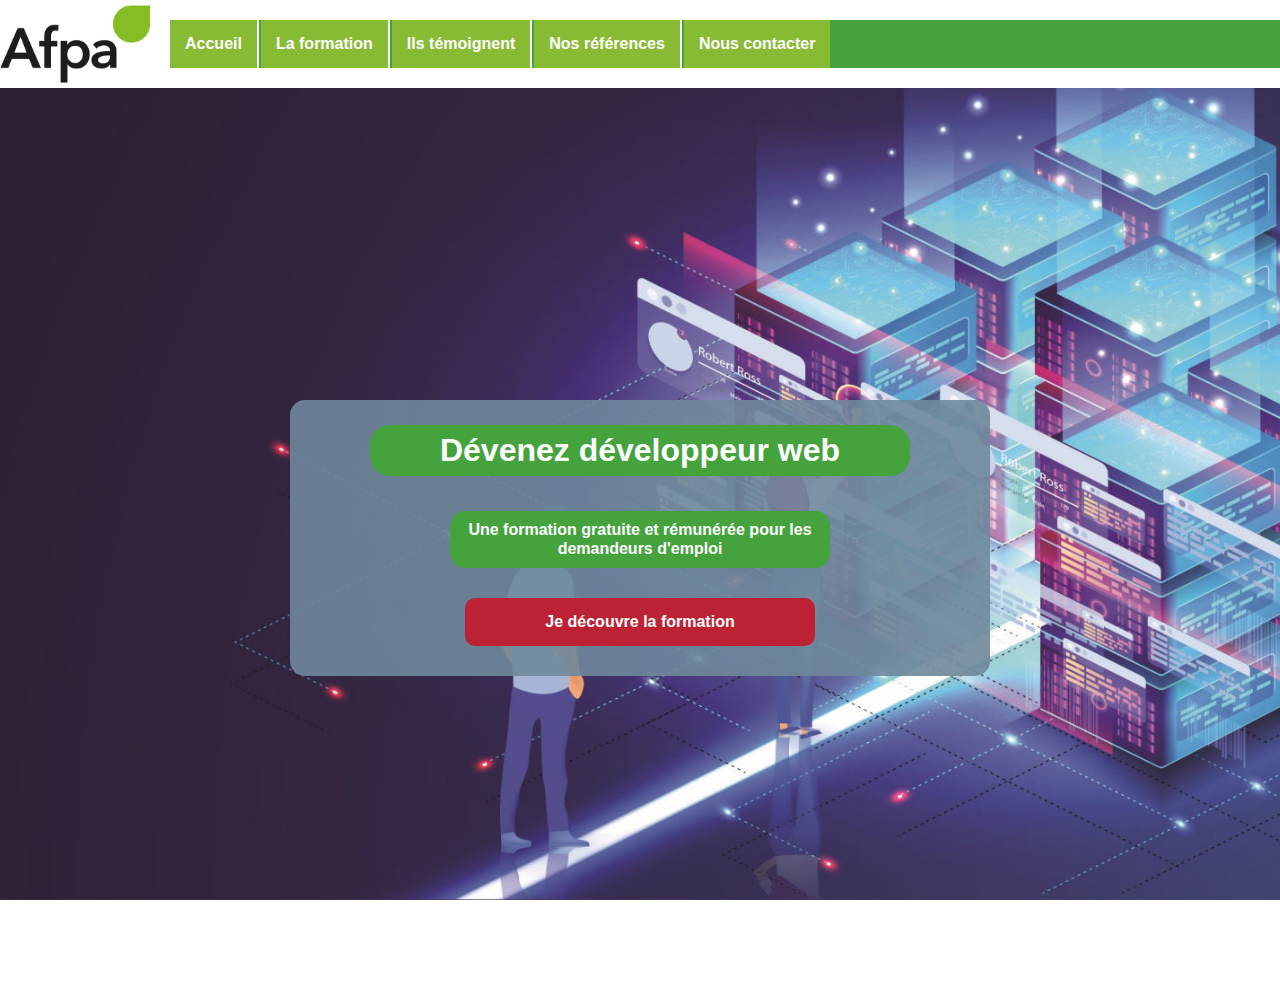
<file: index.html>
<!DOCTYPE html>
<html lang="fr">
  <head>
    <meta charset="UTF-8" />
    <meta http-equiv="X-UA-Compatible" content="IE=edge" />
    <meta name="viewport" content="width=device-width, initial-scale=1.0" />
    <link rel="stylesheet" href="styles/normalize.css">
    <link rel="stylesheet" href="styles/style.css">
    <link rel="icon" href="Images/favicon.ico">
    <title>Formation Développeur Web Web mobile AFPA</title>
  </head>
  <body>
    <header> 
      <img class="logo" src="Images/logo.jpeg" alt="Logo de la société AFPA"/>
      <nav>
        <ul class="navbar">
          <li><a href="index.html">Accueil</a></li>
          <li><a href="formationDWWM.html">La formation</a></li>
          <li><a href="temoignages.html">Ils témoignent</a></li>
          <li><a href="references.html">Nos références</a></li>
          <li><a href="contact.html">Nous contacter</a></li>
        </ul>
      </nav>
      <div class="clear"></div>
    </header>
    <main class="index">
      <div class="container">
        <h1>Dévenez développeur web</h1>
        <h2>Une formation gratuite et rémunérée pour les demandeurs d'emploi</h2>
        <a class="cta" href="formationDWWM.html">Je découvre la formation</a>
      </div>
    </main>  
  </body>
</html>
</file>
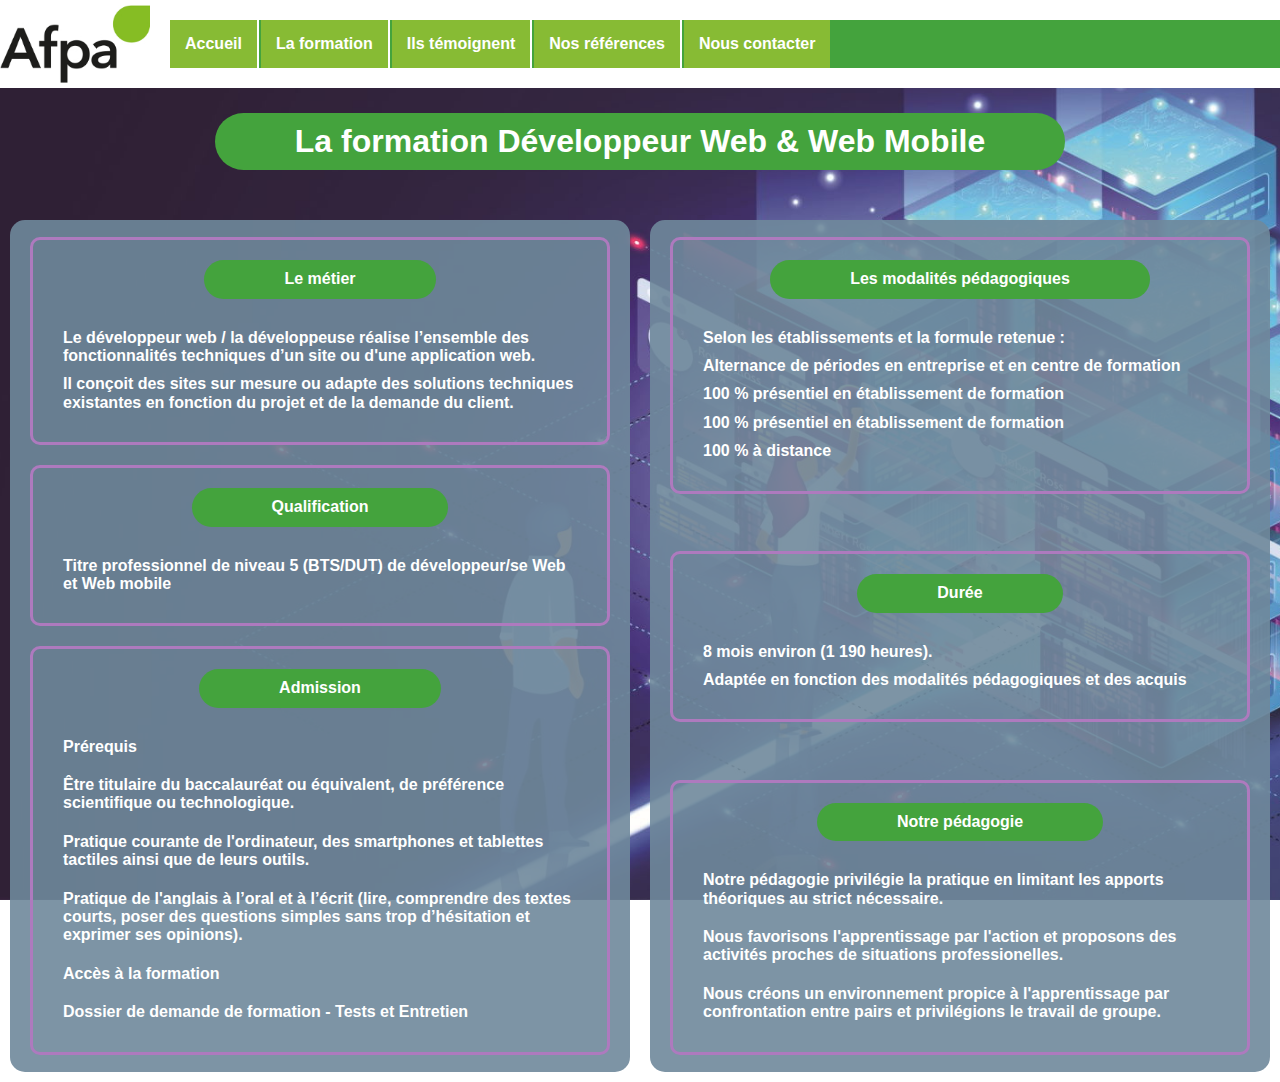
<file: formationDWWM.html>
<!DOCTYPE html>
<html lang="fr">
  <head>
    <meta charset="UTF-8" />
    <meta http-equiv="X-UA-Compatible" content="IE=edge" />
    <meta name="viewport" content="width=device-width, initial-scale=1.0" />
    <title>Formation Développeur Web et Web Mobile DWWM</title>
    <link rel="stylesheet" href="styles/normalize.css">
    <link rel="stylesheet" href="styles/style.css">
    <link rel="icon" href="Images/favicon.ico">
  </head>
  <body>
    <header>
      <img class="logo" src="Images/logo.jpeg" alt="Logo de la société AFPA" />
      <nav>
        <ul class="navbar">
          <li><a href="index.html">Accueil</a></li>
          <li><a href="formationDWWM.html">La formation</a></li>
          <li><a href="temoignages.html">Ils témoignent</a></li>
          <li><a href="references.html">Nos références</a></li>
          <li><a href="contact.html">Nous contacter</a></li>
        </ul>
      </nav>
    </header>
    <main class="main">
      <h1>La formation Développeur Web & Web Mobile</h1>
      <div class="containerformation">
      <div class="colFormation">
        <div class="rubriqueFormation">
          <div class="rubriqueFormation-Titre">Le métier</div>
          <div class="rubriqueFormation-Description">
            <p>
              Le développeur web / la développeuse réalise l’ensemble des
              fonctionnalités techniques d’un site ou d'une application web.
            </p>
            <p>
              Il conçoit des sites sur mesure ou adapte des solutions techniques
              existantes en fonction du projet et de la demande du client.
            </p>
          </div>
        </div>
        <div class="rubriqueFormation">
          <div class="rubriqueFormation-Titre">Qualification</div>
          <div class="rubriqueFormation-Description">
            <p>
              Titre professionnel de niveau 5 (BTS/DUT) de développeur/se Web et
              Web mobile
            </p>
          </div>
        </div>
        <div class="rubriqueFormation">
          <div class="rubriqueFormation-Titre">Admission</div>
          <div class="rubriqueFormation-Description"></div>
          <p>Prérequis</p>
          <p>
            Être titulaire du baccalauréat ou équivalent, de préférence
            scientifique ou technologique.
          </p>
          <p>
            Pratique courante de l'ordinateur, des smartphones et tablettes
            tactiles ainsi que de leurs outils.
          </p>
          <p>
            Pratique de l'anglais à l’oral et à l’écrit (lire, comprendre des
            textes courts, poser des questions simples sans trop d’hésitation et
            exprimer ses opinions).
          </p>
          <p>Accès à la formation</p>
          <p>Dossier de demande de formation - Tests et Entretien</p>
        </div>
    </div>
      <div class="colFormation">
        <div class="rubriqueFormation">
          <div class="rubriqueFormation-Titre">Les modalités pédagogiques</div>
          <div class="rubriqueFormation-Description">
            <p>Selon les établissements et la formule retenue :</p>
            <p>
              Alternance de périodes en entreprise et en centre de formation
            </p>
            <p>100 % présentiel en établissement de formation</p>
            <p>100 % présentiel en établissement de formation</p>
            <p>100 % à distance</p>
          </div>
        </div>
        <div class="rubriqueFormation">
          <div class="rubriqueFormation-Titre">Durée</div>
          <div class="rubriqueFormation-Description">
            <p>8 mois environ (1 190 heures).</p>
            <p>Adaptée en fonction des modalités pédagogiques et des acquis</p>
          </div>
        </div>
        <div class="rubriqueFormation">
          <div class="rubriqueFormation-Titre">Notre pédagogie</div>
          <div class="rubriqueFormation-Description"></div>
          <p>
            Notre pédagogie privilégie la pratique en limitant les apports
            théoriques au strict nécessaire.
          </p>
          <p>
            Nous favorisons l'apprentissage par l'action et proposons des
            activités proches de situations professionelles.
          </p>
          <p>
            Nous créons un environnement propice à l'apprentissage par
            confrontation entre pairs et privilégions le travail de groupe.
          </p>
         </div>
        </div>
      </div>
    </main>
  </body>
</html>
</file>
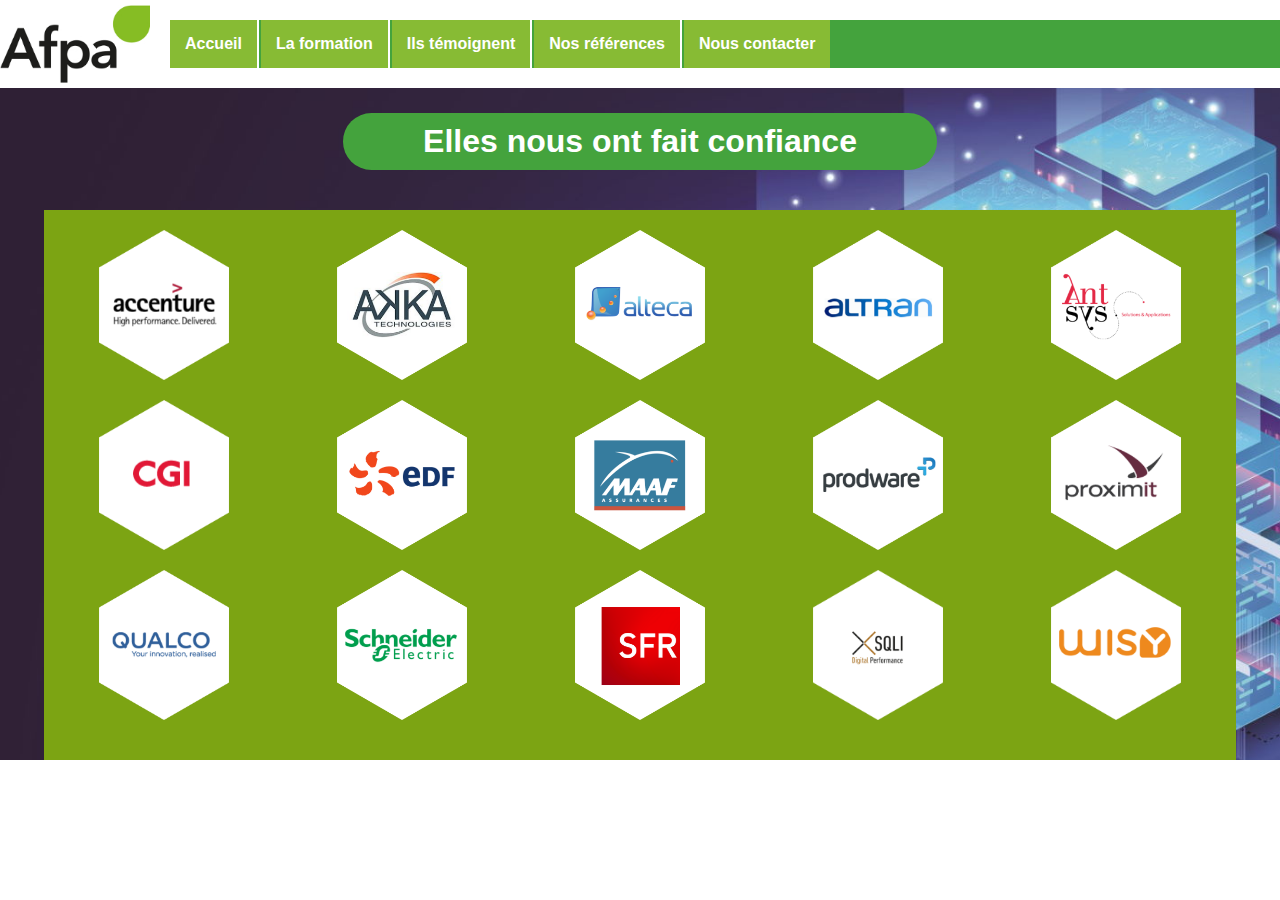
<file: references.html>
<!DOCTYPE html>
<html lang="fr">
  <head>
    <meta charset="UTF-8" />
    <meta http-equiv="X-UA-Compatible" content="IE=edge" />
    <meta name="viewport" content="width=device-width, initial-scale=1.0" />
    <title>Nos références</title>
    <link rel="stylesheet" href="styles/normalize.css">
    <link rel="stylesheet" href="styles/style.css">
    <link rel="icon" href="Images/favicon.ico">
  </head>
  <body>
    <header>
      <img class="logo" src="Images/logo.jpeg" alt="Logo de la société AFPA" />
      <nav>
        <ul class="navbar">
          <li><a href="index.html">Accueil</a></li>
          <li><a href="formationDWWM.html">La formation</a></li>
          <li><a href="temoignages.html">Ils témoignent</a></li>
          <li><a href="references.html">Nos références</a></li>
          <li><a href="contact.html">Nous contacter</a></li>
        </ul>
      </nav>
    </header>
    <main class="references">
      <h1>Elles nous ont fait confiance</h1>
      <div class="gallery">
        <img
          src="ReferencesLogos/logo_accenture.png"
          alt="Logo entreprise partenaire"
        />
        <img
          src="ReferencesLogos/logo_akka.png"
          alt="Logo entreprise partenaire"
        />
        <img
          src="ReferencesLogos/logo_alteca.png"
          alt="Logo entreprise partenaire"
        />
        <img
          src="ReferencesLogos/logo_altran.png"
          alt="Logo entreprise partenaire"
        />
        <img
          src="ReferencesLogos/logo_antsys.png"
          alt="Logo entreprise partenaire"
        />
        <img
          src="ReferencesLogos/logo_cgi.png"
          alt="Logo entreprise partenaire"
        />
        <img
          src="ReferencesLogos/logo_edf.png"
          alt="Logo entreprise partenaire"
        />
        <img
          src="ReferencesLogos/logo_maaf.png"
          alt="Logo entreprise partenaire"
        />
        <img
          src="ReferencesLogos/logo_prodware.png"
          alt="Logo entreprise partenaire"
        />
        <img
          src="ReferencesLogos/logo_proximit.png"
          alt="Logo entreprise partenaire"
        />
        <img
          src="ReferencesLogos/logo_qualco.png"
          alt="Logo entreprise partenaire"
        />
        <img
          src="ReferencesLogos/logo_schneiderElectric.png"
          alt="Logo entreprise partenaire"
        />
        <img
          src="ReferencesLogos/logo_sfr.png"
          alt="Logo entreprise partenaire"
        />
        <img
          src="ReferencesLogos/logo_sqli.png"
          alt="Logo entreprise partenaire"
        />
        <img
          src="ReferencesLogos/logo_Wizy.png"
          alt="Logo entreprise partenaire"
        />
      </div>
    </main>
  </body>
</html>
</file>
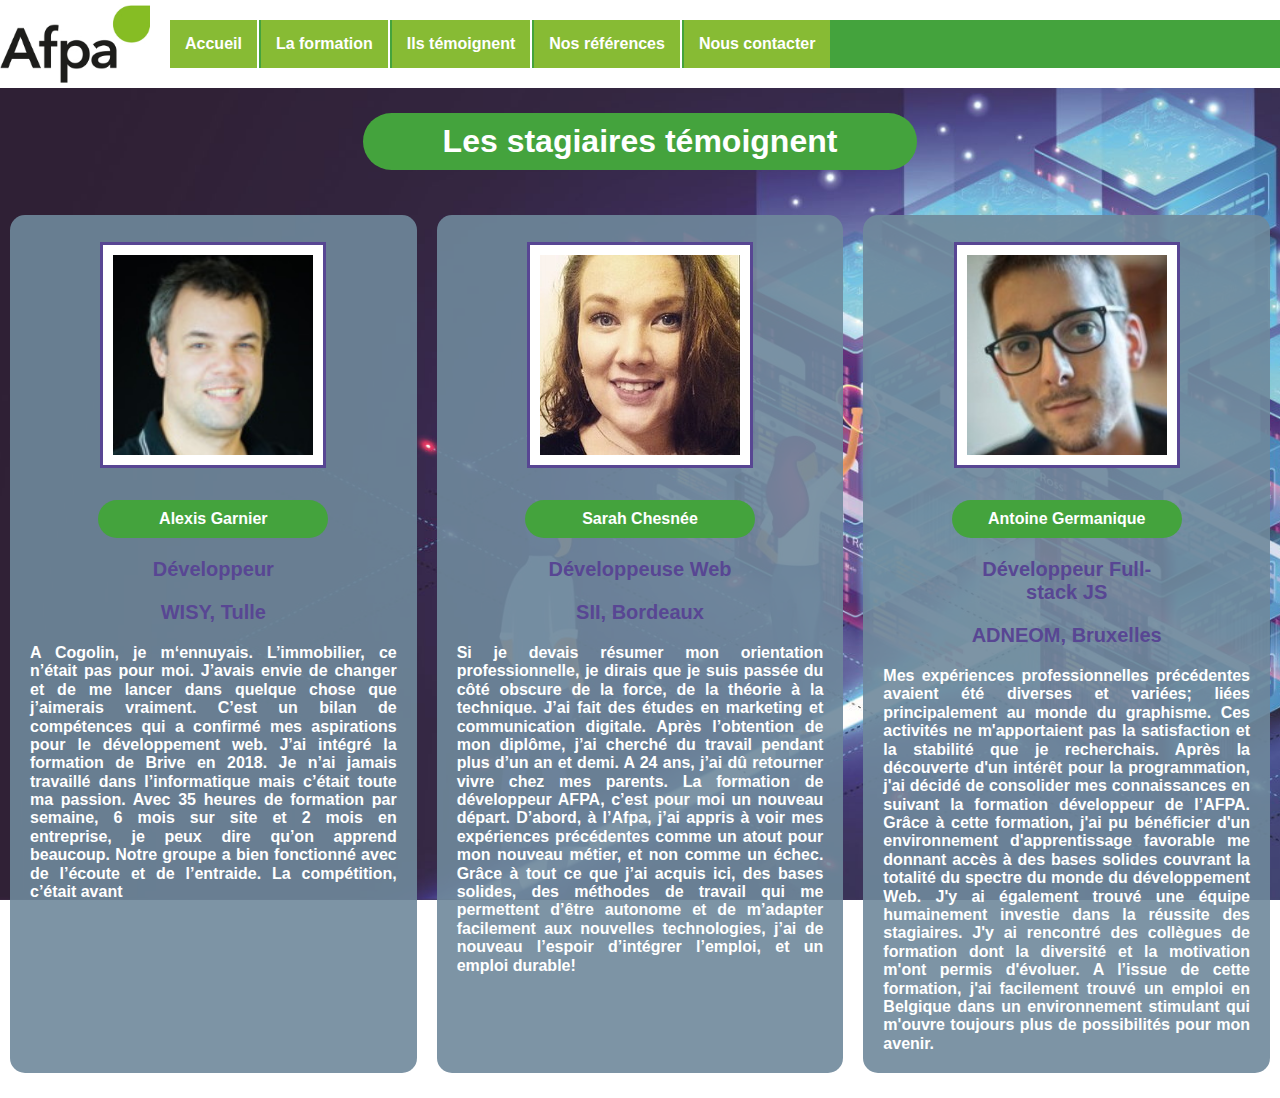
<file: temoignages.html>
<!DOCTYPE html>
<html lang="fr">
  <head>
    <meta charset="UTF-8" />
    <meta http-equiv="X-UA-Compatible" content="IE=edge" />
    <meta name="viewport" content="width=device-width, initial-scale=1.0" />
    <title>D'anciens stagiaires témoignent</title>
    <link rel="stylesheet" href="styles/normalize.css">
    <link rel="stylesheet" href="styles/style.css">
    <link rel="icon" href="Images/favicon.ico">
  </head>
  <body>
    <header>
      <img class="logo" src="Images/logo.jpeg" alt="Logo de la société AFPA" />
      <nav>
        <ul class="navbar">
          <li><a href="index.html">Accueil</a></li>
          <li><a href="formationDWWM.html">La formation</a></li>
          <li><a href="temoignages.html">Ils témoignent</a></li>
          <li><a href="references.html">Nos références</a></li>
          <li><a href="contact.html">Nous contacter</a></li>
        </ul>
      </nav>
    </header>
    <main class="main">
      <h1>Les stagiaires témoignent</h1>
      <div class="temoignages">
        <div class="carte-temoignage">
          <div class="carte-temoignage-photo">
            <img
              src="PhotosTemoignages/AlexisGarnier.jpg"
              alt="portrait stagiaire"
            />
          </div>
          <div class="carte-temoignage-nom">Alexis Garnier</div>
          <div class="carte-temoignage-fonction">Développeur</div>
          <div class="carte-temoignage-entreprise">WISY, Tulle</div>
          <div class="carte-temoignage-message">
            A Cogolin, je m‘ennuyais. L’immobilier, ce n’était pas pour moi.
            J’avais envie de changer et de me lancer dans quelque chose que
            j’aimerais vraiment. C’est un bilan de compétences qui a confirmé
            mes aspirations pour le développement web. J’ai intégré la formation
            de Brive en 2018. Je n’ai jamais travaillé dans l’informatique mais
            c’était toute ma passion. Avec 35 heures de formation par semaine, 6
            mois sur site et 2 mois en entreprise, je peux dire qu’on apprend
            beaucoup. Notre groupe a bien fonctionné avec de l’écoute et de
            l’entraide. La compétition, c’était avant
          </div>
        </div>

        <div class="carte-temoignage">
          <div class="carte-temoignage-photo">
            <img
              src="PhotosTemoignages/SarahChesnee.jpg"
              alt="portrait stagiaire"
            />
          </div>
          <div class="carte-temoignage-nom">Sarah Chesnée</div>
          <div class="carte-temoignage-fonction">Développeuse Web</div>
          <div class="carte-temoignage-entreprise">SII, Bordeaux</div>
          <div class="carte-temoignage-message">
            Si je devais résumer mon orientation professionnelle, je dirais que
            je suis passée du côté obscure de la force, de la théorie à la
            technique. J’ai fait des études en marketing et communication
            digitale. Après l’obtention de mon diplôme, j’ai cherché du travail
            pendant plus d’un an et demi. A 24 ans, j’ai dû retourner vivre chez
            mes parents. La formation de développeur AFPA, c’est pour moi un
            nouveau départ. D’abord, à l’Afpa, j’ai appris à voir mes
            expériences précédentes comme un atout pour mon nouveau métier, et
            non comme un échec. Grâce à tout ce que j’ai acquis ici, des bases
            solides, des méthodes de travail qui me permettent d’être autonome
            et de m’adapter facilement aux nouvelles technologies, j’ai de
            nouveau l’espoir d’intégrer l’emploi, et un emploi durable!
          </div>
        </div>
        <div class="carte-temoignage">
          <div class="carte-temoignage-photo">
            <img
              src="PhotosTemoignages/AntoineGermanique.jpg"
              alt="portrait stagiaire"
            />
          </div>
          <div class="carte-temoignage-nom">Antoine Germanique</div>
          <div class="carte-temoignage-fonction">Développeur Full-stack JS</div>
          <div class="carte-temoignage-entreprise">ADNEOM, Bruxelles</div>
          <div class="carte-temoignage-message">
            Mes expériences professionnelles précédentes avaient été diverses et
            variées; liées principalement au monde du graphisme. Ces activités
            ne m'apportaient pas la satisfaction et la stabilité que je
            recherchais. Après la découverte d'un intérêt pour la programmation,
            j'ai décidé de consolider mes connaissances en suivant la formation
            développeur de l’AFPA. Grâce à cette formation, j'ai pu bénéficier
            d'un environnement d'apprentissage favorable me donnant accès à des
            bases solides couvrant la totalité du spectre du monde du
            développement Web. J'y ai également trouvé une équipe humainement
            investie dans la réussite des stagiaires. J'y ai rencontré des
            collègues de formation dont la diversité et la motivation m'ont
            permis d'évoluer. A l’issue de cette formation, j'ai facilement
            trouvé un emploi en Belgique dans un environnement stimulant qui
            m'ouvre toujours plus de possibilités pour mon avenir.
          </div>
        </div>
      </div>
    </main>
  </body>
</html>
</file>
<file: styles/style.css>
* {
    margin: 0;
    padding: 0;
}

body {
    font-weight: bold;
    font-family: Arial, sans-serif;
}

nav {
    background-color: #44A33D;
    flex-grow: 1;
    margin: 20px 0;
}

.navbar {
    list-style: none;
    display: flex;
}

li:not(:last-child) {
    border-right: 2px solid white;
    margin-right: 2px;
}

.navbar a {
    color: white;
    display: block;
    text-decoration: none;
    background-color: #87BB34;
    padding: 15px;
}

.navbar a:hover {
    background-color: #44A33D;
}

.clear {
    clear: both;
}

.logo {
    max-width: 150px;
    padding-right: 20px;
}

header {
    display: flex;
    align-items: center;
    justify-content: space-between;
}

.index {
    background-image: url('../Images/A2-1920.jpg');
    background-size: cover;
    background-position: center;
    background-repeat: no-repeat;
    background-attachment: fixed;
    height: 100vh;
    display: flex;
    justify-content: center;
    align-items: center;
}

.container {
    background-color: rgba(111, 136, 155, 0.9);
    text-align: center;
    max-width: 700px;
    width: 100%;
    border-radius: 15px;
    height: auto;
   
}

h1, h2, .carte-temoignage-nom {
    color: white;
    background-color: #44A33D;
    border-radius: 20px;
    display: inline-block;
    width: 70%;
    padding: 10px 15px;
    margin: 25px 0 10px 0;
}

.container h1 {
    padding: 7px 70px;
    width: auto;
}

.container h2 {
    font-size: 1em;
    width: 350px;
    border-radius: 15px;
}

.cta {
    display: inline-block;
    background-color: #BC2233;
    color: white;
    padding: 15px 80px;
    text-decoration: none;
    border-radius: 10px;
    margin: 20px auto 30px auto;
}

.main {
    background-image: url('../Images/A2-1920.jpg');
    background-size: cover;
    background-position: center;
    background-repeat: no-repeat;
    background-attachment: fixed;
    height: auto;
    display: flex;
    flex-direction: column;
    align-items: center;
}

.containerformation {
    display: flex;
    justify-content: space-around;
    width: 100%;
    align-items: stretch;
    margin-top: 20px;
}

.colFormation {
    display: flex;
    background-color: rgba(111, 136, 155, 0.9);
    border-radius: 15px;
    flex-direction: column;
    justify-content: space-between;
    padding: 7px 20px;
    width: 50%;
    margin: 10px;
    box-sizing: border-box;
}

.rubriqueFormation-Titre {
    background-color: #44A33D;
    text-align: center;
    color: white;
    border-radius: 30px;
    padding: 10px 80px;
    width: auto;
    display: flex;
    justify-content: center;
    align-self: center;
    margin-bottom: 20px;
}

.rubriqueFormation {
    box-sizing: border-box;
    width: 100%;
    display: flex;
    flex-direction: column;
    margin: 10px 0;
    padding: 20px;
    border: 3px solid #AE7ABE;
    border-radius: 10px;
}

.main h1 {
    text-align: center;
    width: auto;
    padding: 10px 80px;
    border-radius: 40px;
    margin-bottom: 20px;
}

p, .carte-temoignage-message {
    color: white;
    margin: 10px;
}

.temoignages {
    display: flex;
    justify-content: space-between;
    padding: 25px 10px;
    gap: 20px;
}

.carte-temoignage {
    background-color: rgba(111, 136, 155, 0.9);
    border-radius: 15px;
    box-sizing: border-box;
    display: flex;
    flex-direction: column;
    align-items: center;
    text-align: justify;
    padding: 10px;
    flex: 1;
}

.carte-temoignage-photo {
    margin: 20px;
}

.carte-temoignage-photo img {
    border: 10px solid white;
    outline: 3px solid #584693;
    width: 200px;
    height: 200px;
    object-fit: cover;
}

.carte-temoignage-nom,
.carte-temoignage-fonction,
.carte-temoignage-entreprise {
    margin: 10px;
    text-align: center;
    width: 200px;
}

.carte-temoignage-entreprise, .carte-temoignage-fonction {
    color: #584693;
    font-size: 20px;
}

.references {
    background-image: url('../Images/A2-1920.jpg');
    background-size: cover;
    background-position: center;
    background-repeat: no-repeat;
    background-attachment: fixed;
    height: 100%;
    display: flex;
    flex-direction: column;
    align-items: center;
}

.references h1 {
    text-align: center;
    width: auto;
    padding: 10px 80px;
    border-radius: 40px;
    margin-bottom: 20px;
    
}

.gallery {
    background-color: #7CA413;
    height: 100%;
    display: flex;
    flex-wrap: wrap;
    justify-content: space-between;
    width: 90%;
    padding: 20px;
    margin-top: 20px;
}

.gallery img {
    object-fit: contain;
    width: 200px;
    height: 150px;
    margin-bottom: 20px;
}

.contact {
    background-color: rgba(111, 136, 155, 0.9);
    border-radius: 15px;
    width: 80%;
    padding: 15px;
    margin-top: 20px;
}

form {
    text-align: center;
    display: flex;
    flex-direction: column;
    justify-content: center; 
    width: 80%;
    padding: 20px;
    margin-top: 20px;
}

form label {
    color: white;
    font-size: 16px;
}

.gpFormulaire {
    display: flex;
    align-items: center;
    margin-bottom: 15px;
}

.gpFormulaire label {
    flex: 1;
    margin-right: 10px;
    text-align: center;
}

.gpFormulaire input[type="text"],
.gpFormulaire input[type="email"],
.gpFormulaire input[type="tel"],
.gpFormulaire select, 
.gpFormulaire textarea {
    flex: 2;
    padding: 10px;
    border-radius: 5px;
    border: 1px solid ;
    box-sizing: border-box;
    margin-right: 10px;
}

.radio-group {
    display: flex;
    align-items: center;
    margin-bottom: 5px;
}

.radio-group input[type="radio"] {
    margin-right: 10px;
}

.radio-group label {
    margin-right: 20px;
}

.button {
    text-align: center;
    margin-top: 20px;
}

form input[type="submit"] {
    background-color: #44A33D;
    color: white;
    padding: 10px 20px;

    border: none;
    border-radius: 10px;
    cursor: pointer;
}

@media (max-width: 900px) {
    header {
        flex-direction: column;
        align-items: flex-start;
    }
    .navbar {
        flex-direction: column;
        width: 100%;
    }
    li {
        width: 100%;
        border-right: none;
        border-bottom: 1px solid white;
    }
    li:not(:last-child) {
        margin-right: 0;
    }
    .navbar a {
        padding: 10px 20px;
        width: 100%;
        box-sizing: border-box;
    }
    .containerformation {
        flex-direction: column;
        align-items: center;
    }
    .colFormation {
        width: 90%;
        margin: 10px 0;
    }
    .temoignages {
        flex-direction: column;
        align-items: center;
    }
    .carte-temoignage {
        width: 90%;
        margin: 10px 0;
    }
    .contact {
        width: 95%;
        padding: 15px;
    }
    form {
        width: 100%;
        padding: 15px;
    }
    .gpFormulaire {
        flex-direction: column;
        align-items: flex-start;
    }
    .gpFormulaire label {
        text-align: left;
        margin-bottom: 5px;
    }
    .gpFormulaire input[type="text"],
    .gpFormulaire input[type="email"],
    .gpFormulaire input[type="tel"],
    .gpFormulaire select,
    .gpFormulaire textarea {
        width: 100%;
    }
}
</file>
